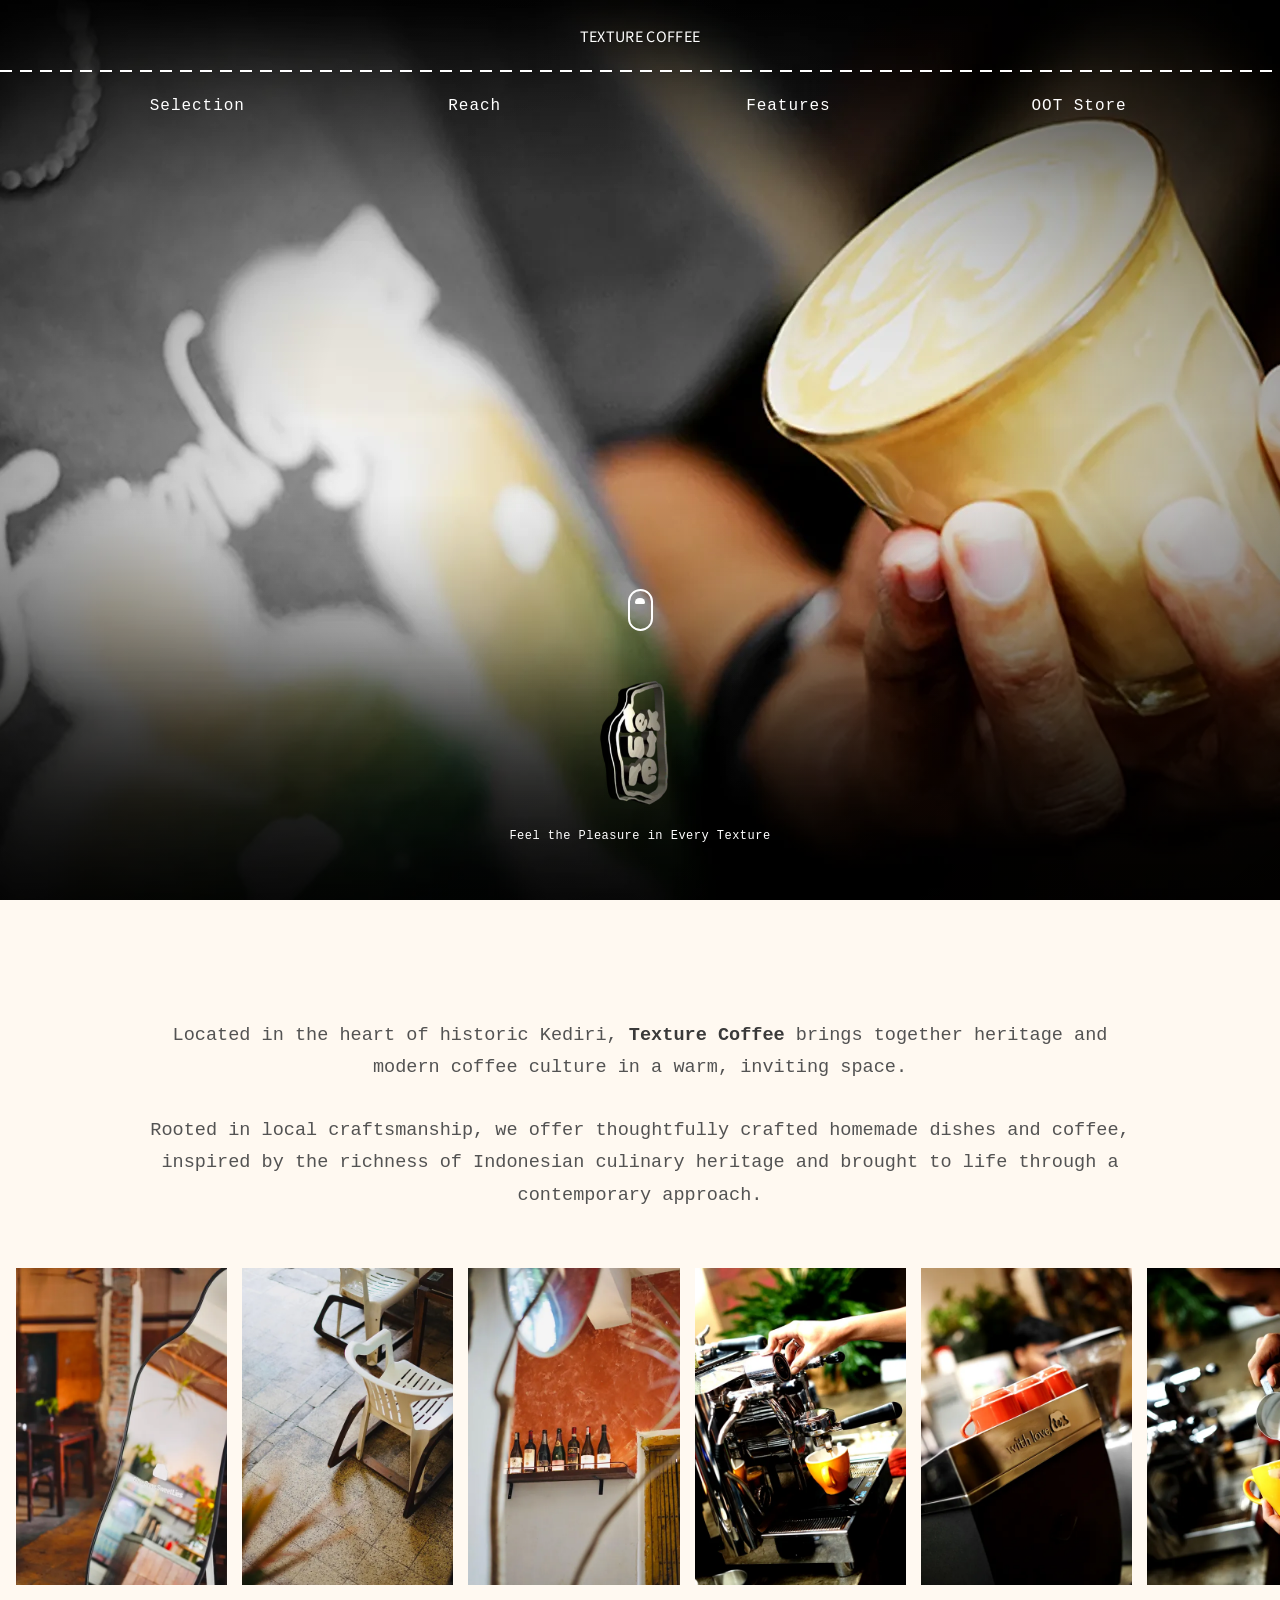
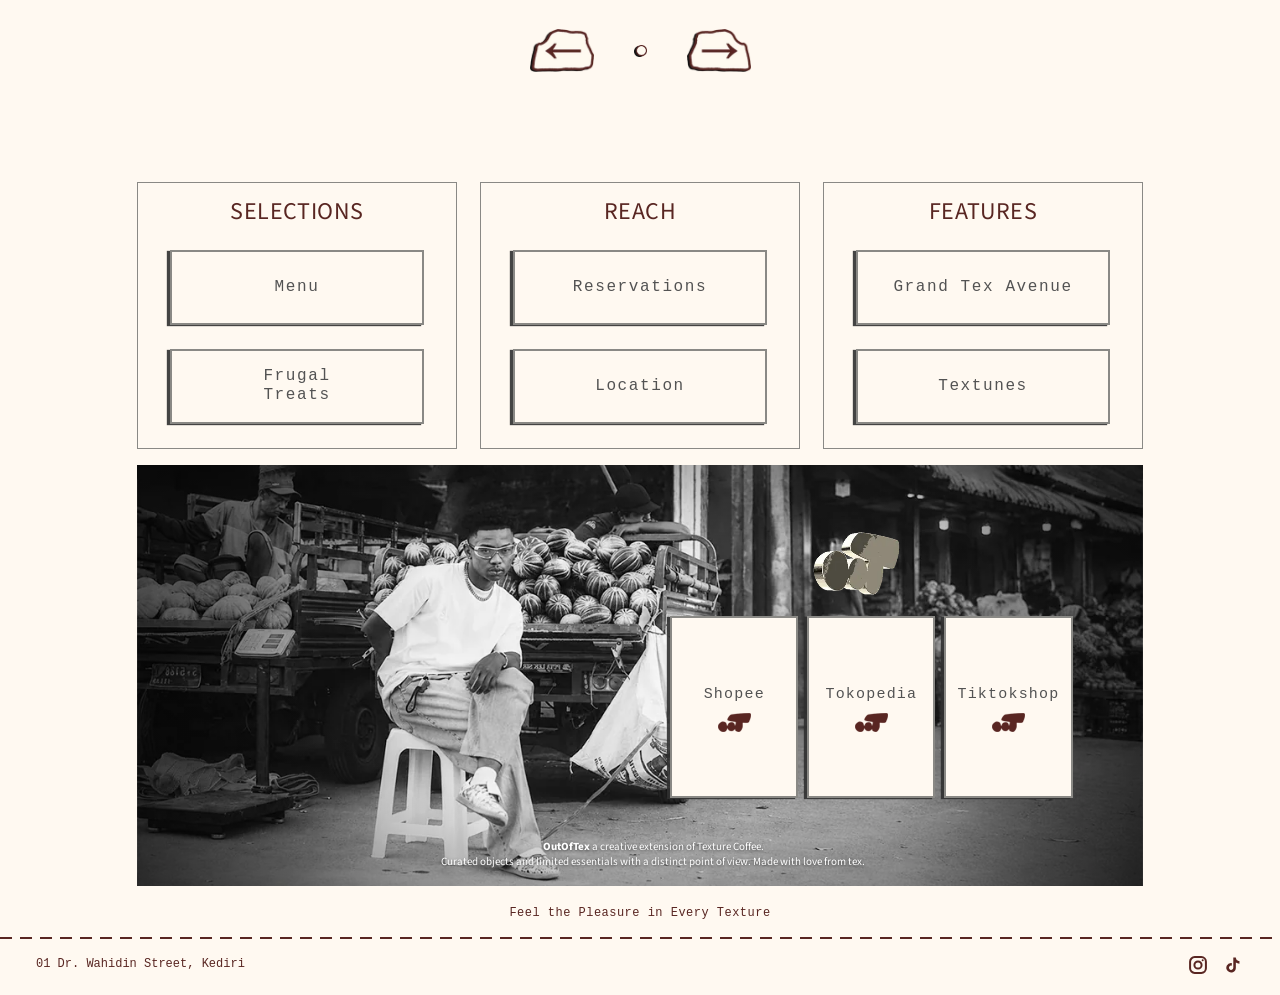
<file: index.html>
<!doctype html>
<html lang="id">
<head>
<meta charset="utf-8">
<meta name="viewport" content="width=device-width, initial-scale=1">
<title>Texture Coffee</title>
<meta name="description" content="Texture Coffee, Kediri — Feel the Pleasure in Every Texture. Menu, Frugal Treats, reservasi, lokasi, Grand Tex Avenue, Textunes, dan OutOfTex Store.">
<meta name="theme-color" content="#fff9f1">
<link rel="icon" href="/assets/logo.gif">
<link rel="preload" as="image" href="/assets/v2/hero.webp" media="(min-width: 900px)">
<link rel="preload" as="image" href="/assets/v2/hero-m.webp" media="(max-width: 899px)">
<link rel="preconnect" href="https://fonts.googleapis.com">
<link rel="preconnect" href="https://fonts.gstatic.com" crossorigin>
<link href="https://fonts.googleapis.com/css2?family=Courier+Prime:wght@400;700&family=Source+Sans+3:wght@400;600&display=swap" rel="stylesheet">
<style>
  :root {
    --cream: #fff9f1;      /* latar */
    --brown: #592622;      /* judul, garis putus-putus, ikon */
    --grey: #8a8985;       /* border kotak & tombol */
    --text: #535353;       /* teks tombol & paragraf */
    --shadow: rgba(48, 48, 48, .9);
    --sans: Aptos, "Myriad Pro", "Source Sans 3", "Segoe UI", sans-serif;
    --mono: "Courier New", "Courier Prime", Courier, monospace;
    --head-h: 72px;
  }
  * { box-sizing: border-box; margin: 0; padding: 0; }
  html { scroll-behavior: smooth; scroll-padding-top: calc(var(--head-h) + 16px); }
  body {
    background: var(--cream); color: var(--text);
    font: 400 16px/1.6 var(--mono);
    -webkit-font-smoothing: antialiased;
  }
  a { color: inherit; text-decoration: none; }
  img { display: block; max-width: 100%; }
  body.locked { overflow: hidden; }

  /* Garis putus-putus khas desain */
  .dash {
    height: 2px; width: 100%;
    background: repeating-linear-gradient(90deg, currentColor 0 12px, transparent 12px 20px);
  }

  /* ---------- Header (transparan di atas hero, krem setelah scroll) ---------- */
  .head {
    position: fixed; inset: 0 0 auto; z-index: 20;
    color: #fff; text-align: center;
    transition: background .3s, color .3s, box-shadow .3s;
  }
  .head .brand {
    display: block; padding: 28px 16px 23px; /* garis putus di y≈70, seperti DESKTOP 1 */
    font: 400 16px/1.2 var(--sans); letter-spacing: .02em;
  }
  .head .brand br { display: none; }
  .head .nav {
    display: grid; grid-template-columns: repeat(4, 1fr);
    max-width: 1300px; margin: 0 auto; padding: 18px 16px 0;
    font-size: 16px; letter-spacing: .06em;
    transition: opacity .25s;
  }
  .head .nav a { justify-self: center; padding: 4px 0; position: relative; }
  /* Posisi menu persis DESKTOP 1 (tengah teks 222/534/887/1214 dari 1440), relatif ke tengah layar */
  @media (min-width: 900px) {
    .head .nav { display: block; position: relative; max-width: none; height: 45px; padding: 0; }
    .head .nav a { position: absolute; top: 18px; left: calc(50% + var(--x) * min(50%, 720px)); transform: translateX(-50%); white-space: nowrap; }
    .head .nav a:nth-child(1) { --x: -.6917; }
    .head .nav a:nth-child(2) { --x: -.2583; }
    .head .nav a:nth-child(3) { --x: .2319; }
    .head .nav a:nth-child(4) { --x: .6861; }
  }
  .head .nav a::before { /* garis bawah menyapu, ala Union */
    content: ""; position: absolute; left: 0; right: 0; bottom: 0; height: 1.5px; background: currentColor;
    transform: scaleX(0); transform-origin: 100% 50%; transition: transform .35s cubic-bezier(.25,.46,.45,.94);
  }
  .head .nav a:hover::before, .head .nav a:focus-visible::before { transform: scaleX(1); transform-origin: 0 50%; }
  .head.solid { background: var(--cream); color: var(--brown); box-shadow: 0 10px 18px -8px rgba(89, 38, 34, .18); }
  .head.solid .nav { opacity: 0; height: 0; padding: 0; overflow: hidden; pointer-events: none; }

  /* ---------- Hero ---------- */
  .hero {
    position: relative; height: 100vh; height: 100svh; min-height: 520px;
    background: #111; overflow: hidden;
    color: #fff; display: flex; flex-direction: column; align-items: center; justify-content: flex-end;
    padding-bottom: 6vh; isolation: isolate;
  }
  .hero-bg {
    position: absolute; inset: 0; z-index: -2;
    background: url(/assets/v2/hero.webp) center 22% / cover no-repeat; /* fokus ke gelas: layar lebar memotong bawah, bukan atas */
  }
  /* Muncul pertama kali ala Union: foto memudar masuk dari latar krem setelah loader hilang */
  .anim .hero { background: var(--cream); }
  .anim .hero-bg, .anim .hero::before { opacity: 0; transition: opacity 1.8s ease-in-out; }
  .anim .hero.ready .hero-bg, .anim .hero.ready::before { opacity: 1; }
  .anim .hero.ready { background: #111; transition: background-color 1.8s ease-in-out; }
  .hero-amb { display: none; }
  /* Layar lebih lebar dari 16:10: foto utuh setinggi layar seperti DESKTOP 1,
     sisi kiri-kanan diisi foto yang sama versi blur (ambient) supaya warnanya menyambung */
  @media (min-width: 900px) and (min-aspect-ratio: 1601/1000) {
    .hero-amb {
      display: block; position: absolute; inset: -140px; z-index: -3;
      background: url(/assets/v2/hero.webp) center / cover no-repeat;
      filter: blur(36px) saturate(1.15) brightness(.72);
    }
    .anim .hero-amb { opacity: 0; transition: opacity 1.8s ease-in-out; }
    .anim .hero.ready .hero-amb { opacity: 1; }
    .hero-bg {
      left: 50%; right: auto; width: 160vh; width: 160svh; transform: translateX(-50%);
      background-size: 100% 100%; background-position: center;
      -webkit-mask-image: linear-gradient(90deg, transparent 0, #000 14%, #000 86%, transparent 100%);
      mask-image: linear-gradient(90deg, transparent 0, #000 14%, #000 86%, transparent 100%);
    }
  }
  .hero::before { /* vignette */
    content: ""; position: absolute; inset: 0; z-index: -1;
    background:
      radial-gradient(ellipse at 50% 45%, rgba(0,0,0,0) 35%, rgba(0,0,0,.55) 100%),
      linear-gradient(to bottom, rgba(0,0,0,.45) 0, rgba(0,0,0,0) 22%, rgba(0,0,0,0) 55%, rgba(0,0,0,.55) 100%);
  }
  .mouse {
    width: 25px; height: 42px; border: 2px solid #fff; border-radius: 13px;
    display: flex; justify-content: center; padding-top: 7px; margin-bottom: 44px;
  }
  .mouse span { width: 10px; height: 6px; border-radius: 6px 6px 2px 2px; background: #fff; animation: wheel 1.6s ease-in-out infinite; } /* bingkai diam, titik kecil naik-turun */
  @keyframes wheel { 0%, 100% { transform: translateY(0); } 50% { transform: translateY(170%); } }
  .hero .logo { display: block; width: 104px; height: auto; margin-bottom: 20px; }
  .anim .hero .mouse, .anim .hero .logo, .anim .hero .tagline { opacity: 0; animation: none; }
  .anim .hero.ready .logo { animation: heroIn .9s cubic-bezier(.25,.46,.45,.94) .6s both; }
  .anim .hero.ready .tagline { animation: heroIn .9s cubic-bezier(.25,.46,.45,.94) .75s both; }
  .anim .hero.ready .mouse { animation: heroIn .9s cubic-bezier(.25,.46,.45,.94) .9s both; }
  @keyframes heroIn { from { opacity: 0; transform: translateY(10px); } to { opacity: 1; transform: none; } }
  .tagline { font-size: 12px; letter-spacing: .04em; }

  /* ---------- Intro + galeri ---------- */
  .intro { padding: 120px 16px 56px; text-align: center; }
  .intro p { max-width: 980px; margin: 0 auto; font-size: clamp(14px, 1.45vw, 20px); line-height: 1.75; }
  .intro p + p { margin-top: 1.6em; }
  .intro b { color: #3a3a3a; }

  .gallery { position: relative; }
  .strip {
    display: flex; gap: 15px; overflow-x: auto; scroll-snap-type: x mandatory;
    padding: 0 16px; scrollbar-width: none; -webkit-overflow-scrolling: touch;
  }
  .strip::-webkit-scrollbar { display: none; }
  .strip img {
    flex: 0 0 auto; width: clamp(150px, 16.5vw, 260px); aspect-ratio: 237 / 356; height: auto;
    object-fit: cover; scroll-snap-align: start; background: #e9e1d4;
  }
  .ctrl { display: flex; justify-content: center; align-items: center; gap: 40px; margin-top: 44px; }
  .ctrl button { width: 64px; padding: 0; border: 0; background: none; cursor: pointer; display: block; transition: transform .15s; }
  .ctrl button img, .ctrl .dot { display: block; width: 100%; height: auto; }
  .ctrl button:hover { transform: translateY(-2px); }
  .ctrl button:active { transform: translateY(1px); }
  .ctrl .dot { width: 13px; }

  /* ---------- Selections / Reach / Features ---------- */
  .groups {
    display: grid; grid-template-columns: repeat(3, 320px); gap: 23px;
    justify-content: center; padding: 110px 16px 16px;
  }
  .group { border: 1px solid var(--grey); padding: 10px 32px 24px; text-align: center; }
  .group h2 { font: 400 24px/1.6 var(--sans); color: var(--brown); letter-spacing: .02em; margin-bottom: 18px; }
  .btns { display: grid; gap: 24px; }
  .btn {
    display: grid; place-items: center; min-height: 75px; padding: 8px 12px;
    background: var(--cream); border: 2px solid var(--grey);
    box-shadow: -3px 1px 1px var(--shadow);
    font-size: 16px; letter-spacing: .1em; line-height: 1.2; text-align: center; color: var(--text);
    position: relative; isolation: isolate; overflow: hidden;
    transition: color .35s cubic-bezier(.25,.46,.45,.94), border-color .35s cubic-bezier(.25,.46,.45,.94), transform .12s, box-shadow .12s;
  }
  /* blok warna menyapu dari kanan ke kiri saat hover, ala Union */
  .btn::before, .shop::before {
    content: ""; position: absolute; inset: 0; z-index: -1; background: var(--brown);
    transform: scaleX(0); transform-origin: 100% 50%; transition: transform .35s cubic-bezier(.25,.46,.45,.94);
  }
  .btn:hover::before, .btn:focus-visible::before, .shop:hover::before, .shop:focus-visible::before { transform: scaleX(1); transform-origin: 0 50%; }
  .btn:hover, .btn:focus-visible, .shop:hover, .shop:focus-visible { color: var(--cream); border-color: var(--brown); }
  .btn:active, .shop:active { transform: translate(-2px, 1px); box-shadow: 0 0 0 var(--shadow); }

  /* ---------- OutOfTex (OOT) ---------- */
  .oot { max-width: 1038px; margin: 0 auto; padding: 0 16px; }
  .oot-photo {
    position: relative; aspect-ratio: 1006 / 421; overflow: hidden;
    background: #333 url(/assets/v2/oot.webp) center / cover no-repeat;
  }
  .oot-photo::before { content: ""; position: absolute; inset: 0; background: radial-gradient(ellipse at center, rgba(0,0,0,0) 45%, rgba(0,0,0,.45) 100%); }
  .oot-logo { position: absolute; left: 66.5%; top: 12%; width: 11.1%; height: auto; }
  .oot-note {
    position: absolute; left: 51.3%; bottom: 4%; transform: translateX(-50%); width: 80%;
    color: #fff; text-align: center; font: 400 11px/1.3 var(--sans); text-shadow: 0 1px 3px rgba(0,0,0,.5);
  }
  .oot-note b { font-weight: 800; }
  .oot-note-m { display: none; }
  .shops { position: absolute; left: 53%; top: 36%; display: flex; gap: 2.2%; width: 40%; }
  .shop {
    flex: 1; aspect-ratio: 120 / 170;
    display: flex; flex-direction: column; align-items: center; justify-content: center; gap: 6px;
    background: var(--cream); border: 2px solid var(--grey); box-shadow: -3px 1px 1px var(--shadow);
    font-size: 15px; letter-spacing: .08em; color: var(--text);
    position: relative; isolation: isolate; overflow: hidden;
    transition: color .35s cubic-bezier(.25,.46,.45,.94), border-color .35s cubic-bezier(.25,.46,.45,.94), transform .12s, box-shadow .12s;
  }
  .shop img { width: 33px; height: 19px; transition: filter .35s cubic-bezier(.25,.46,.45,.94); }
  .shop:hover img, .shop:focus-visible img { filter: brightness(0) invert(96%) sepia(8%) saturate(400%) hue-rotate(330deg); }

  /* ---------- Footer ---------- */
  .foot { color: var(--brown); padding-top: 18px; }
  .foot .tagline { text-align: center; margin-bottom: 14px; }
  .foot .row { display: flex; justify-content: space-between; align-items: center; gap: 16px; padding: 14px 36px 18px; font-size: 12px; }
  .foot .socials { display: flex; gap: 12px; }
  .foot .socials a { display: grid; padding: 2px; transition: transform .15s; }
  .foot .socials a:hover { transform: scale(1.1); }

  /* ---------- QR Tiktokshop (desktop) ---------- */
  .qr { border: 2px solid var(--grey); background: var(--cream); color: var(--text); padding: 26px 30px 24px; margin: auto; text-align: center; max-width: 340px; }
  .qr::backdrop { background: rgba(40, 24, 20, .6); }
  .qr h3 { font: 400 22px/1.4 var(--sans); color: var(--brown); letter-spacing: .1em; margin-bottom: 14px; }
  .qr img { display: block; width: 220px; height: 220px; margin: 0 auto 14px; image-rendering: pixelated; }
  .qr p { font-size: 13px; line-height: 1.5; margin-bottom: 18px; }
  .qr .btn { min-height: 44px; width: 100%; font: inherit; font-size: 14px; letter-spacing: .1em; cursor: pointer; }

  /* ---------- Viewer Menu / Frugal Treats ---------- */
  .viewer {
    border: 2px solid var(--grey); padding: 0; margin: auto;
    width: min(620px, 100vw); height: min(100dvh, 920px); max-width: 100vw; max-height: 100dvh;
    background: var(--cream); color: var(--text); display: flex; flex-direction: column;
  }
  .viewer:not([open]) { display: none; }
  .viewer::backdrop { background: rgba(40, 24, 20, .6); }
  .viewer-bar { display: flex; align-items: center; gap: 12px; padding: 12px 12px 12px 20px; color: var(--brown); }
  .viewer-bar h3 { flex: 1; font: 400 20px var(--sans); letter-spacing: .04em; text-transform: uppercase; }
  .viewer-bar a { font-size: 13px; text-decoration: underline; color: var(--text); }
  .viewer-close {
    width: 40px; height: 40px; border: 2px solid var(--grey); background: var(--cream); color: var(--text);
    cursor: pointer; font-size: 20px; line-height: 1; box-shadow: -2px 1px 1px var(--shadow);
  }
  .viewer .dash { color: var(--brown); }
  .viewer-body {
    flex: 1; overflow-y: auto; -webkit-overflow-scrolling: touch; overscroll-behavior: contain;
    background: #efe7da; display: flex; flex-direction: column; gap: 6px;
  }
  .viewer-body img { width: 100%; height: auto; aspect-ratio: 1200 / 1698; background: #efe7da; }

  /* ---------- Animasi ala Union: loader + muncul saat discroll ---------- */
  .loader {
    position: fixed; inset: 0; z-index: 100; background: #601708; /* merah opening dari klien */
    display: grid; place-items: center; transition: opacity .6s cubic-bezier(.25,.46,.45,.94), visibility .6s;
    animation: loaderOut .6s 4s forwards; /* cadangan kalau JS gagal */
  }
  .loader img { width: 64px; height: auto; animation: logoLoading 2s infinite; }
  .loader.done { opacity: 0; visibility: hidden; }
  @keyframes logoLoading { 0% { opacity: 0; } 25%, 75% { opacity: 1; } 100% { opacity: 0; } }
  @keyframes loaderOut { to { opacity: 0; visibility: hidden; } }
  .anim .reveal { opacity: 0; transform: translateY(10px); transition: opacity .9s cubic-bezier(.25,.46,.45,.94) var(--d, 0s), transform .9s cubic-bezier(.25,.46,.45,.94) var(--d, 0s); }
  .anim .reveal.in { opacity: 1; transform: none; }
  .strip img { transition: filter .5s cubic-bezier(.25,.46,.45,.94); }
  .strip img:hover { filter: brightness(1.08) contrast(1.04); }
  @media (prefers-reduced-motion: reduce) {
    .loader { display: none; }
    .anim .hero-bg, .anim .hero-amb, .anim .hero::before, .anim .hero .mouse, .anim .hero .logo, .anim .hero .tagline { animation: none; opacity: 1; transition: none; }
    .anim .reveal { opacity: 1; transform: none; transition: none; }
    .strip { scroll-behavior: auto; }
  }

  /* ---------- HP ---------- */
  @media (max-width: 899px) {
    :root { --head-h: 70px; }
    /* Ukuran HP mengikuti MOBILE 1: artboard 589x1280 = satu layar, 1px desain = 100vw/589 */
    .head .brand { padding: 6.9vw 16px 3vw; font-size: max(10px, 2.72vw); line-height: 1.25; }
    .head .brand br { display: inline; }
    .head .nav { display: none; }
    .head:not(.solid) .dash { opacity: 0; }
    .hero { height: 88.75vh; height: 88.75svh; min-height: 0; padding-bottom: 10.6vw; } /* teks intro mengintip di bawah, seperti desain */
    .hero-bg { background-image: url(/assets/v2/hero-m.webp); background-position: center; }
    .hero::after { /* garis putus-putus di batas bawah hero: krem di atas foto; setelah discroll garis header jadi merah */
      content: ""; position: absolute; left: 0; right: 0; bottom: 0; height: 2px;
      background: repeating-linear-gradient(90deg, var(--cream) 0 12px, transparent 12px 20px);
    }
    .mouse { width: 4.24vw; height: 7.13vw; min-width: 16px; min-height: 27px; border-width: 1.5px; padding-top: 1.36vw; margin-bottom: 7.5vw; }
    .mouse span { width: 2.04vw; height: 1.36vw; min-width: 7px; min-height: 5px; }
    .hero .logo { width: 15.1vw; margin-bottom: 1.8vw; }
    .hero .tagline { font-size: max(8px, 1.53vw); }

    .intro { padding: 5.3vw 20px 40px; }
    .intro p { font-size: max(12px, 3.06vw); }
    .strip { gap: 10px; }
    .strip img { width: 40vw; }
    .ctrl { margin-top: 24px; gap: 24px; }
    .ctrl button { width: 50px; }
    .ctrl .dot { width: 11px; }

    .groups { grid-template-columns: 1fr; gap: 26px; padding: 44px 20px 8px; }
    .group { border: 0; padding: 0; }
    .group h2 { font-size: 21px; margin-bottom: 12px; }
    .btns { grid-template-columns: 1fr 1fr; gap: 16px; }
    .btn { min-height: 56px; font-size: 13px; letter-spacing: .08em; }

    .oot { padding: 56px 0 0; }
    .oot-photo { aspect-ratio: 590 / 247; }
    .oot-logo { left: 66.8%; top: 30%; width: 19%; }
    .oot-note { display: none; }
    .oot-note-m { display: block; position: absolute; left: 4%; bottom: 5%; width: 92%; height: auto; }
    .shops { position: static; width: auto; padding: 32px 24px 0; gap: 16px; }
    .shop { aspect-ratio: 1; font-size: 13px; letter-spacing: .06em; }
    .shop img { width: 30px; height: 17px; }

    .foot { padding-top: 56px; }
    .foot .tagline { font-size: 10px; }
    .foot .row { padding: 12px 24px 18px; font-size: 10px; }
  }
  @media (max-width: 360px) { .shop { font-size: 11px; letter-spacing: .02em; } }
</style>
</head>
<body>
<script>document.documentElement.classList.add('anim');</script>
<div class="loader" id="loader" aria-hidden="true"><img src="/assets/v2/logo-white.png" width="89" height="119" alt=""></div>

<header class="head" id="head">
  <a class="brand" href="#top">TEXTURE<br> COFFEE</a>
  <div class="dash"></div>
  <nav class="nav" aria-label="Navigasi">
    <a href="#selections">Selection</a>
    <a href="#reach">Reach</a>
    <a href="#features">Features</a>
    <a href="#oot">OOT Store</a>
  </nav>
</header>

<section class="hero" id="top">
  <div class="hero-amb" aria-hidden="true"></div>
  <div class="hero-bg" aria-hidden="true"></div>
  <a class="mouse" href="#intro" aria-label="Scroll ke bawah"><span></span></a>
  <picture><source srcset="/assets/v2/logo-spin.webp" type="image/webp"><img class="logo" src="/assets/v2/logo-spin.gif" width="173" height="220" alt="Logo texture" fetchpriority="high"></picture>
  <p class="tagline">Feel the Pleasure in Every Texture</p>
</section>

<main>
  <section class="intro" id="intro">
    <p>Located in the heart of historic Kediri, <b>Texture Coffee</b> brings together heritage and modern coffee culture in a warm, inviting space.</p>
    <p>Rooted in local craftsmanship, we offer thoughtfully crafted homemade dishes and coffee, inspired by the richness of Indonesian culinary heritage and brought to life through a contemporary approach.</p>
  </section>

  <section class="gallery" aria-label="Galeri Texture Coffee">
    <div class="strip" id="strip">
      <img src="/assets/v2/g1.webp" width="237" height="356" alt="Cermin dan sudut ruang Texture Coffee">
      <img src="/assets/v2/g2.webp" width="237" height="356" alt="Kursi putih di lantai teraso">
      <img src="/assets/v2/g3.webp" width="237" height="356" alt="Rak botol di dinding terakota">
      <img src="/assets/v2/g4.webp" width="237" height="356" alt="Barista menyiapkan espresso">
      <img src="/assets/v2/g5.webp" width="237" height="356" alt="Cangkir oranye di atas mesin espresso">
      <img src="/assets/v2/g6.webp" width="237" height="356" alt="Barista menuang latte art">
      <img src="/assets/v2/g7.webp" width="237" height="356" alt="Area bar Texture Coffee" loading="lazy">
      <img src="/assets/v2/g8.webp" width="237" height="356" alt="Jersey dan disco ball di dinding" loading="lazy">
      <img src="/assets/v2/g9.webp" width="237" height="356" alt="Pantulan ruang di cermin cembung" loading="lazy">
      <img src="/assets/v2/g10.webp" width="237" height="356" alt="Burger dan kentang goreng" loading="lazy">
      <img src="/assets/v2/g11.webp" width="237" height="356" alt="Ayam goreng dan potato wedges" loading="lazy">
      <img src="/assets/v2/g12.webp" width="237" height="356" alt="Chicken katsu dengan mac and cheese" loading="lazy">
      <img src="/assets/v2/g13.webp" width="237" height="356" alt="Es kopi susu Texture" loading="lazy">
      <img src="/assets/v2/g14.webp" width="237" height="356" alt="Minuman soda stroberi" loading="lazy">
      <img src="/assets/v2/g15.webp" width="237" height="356" alt="Es kopi krim di meja" loading="lazy">
    </div>
    <div class="ctrl">
      <button class="prev" id="prev" aria-label="Foto sebelumnya"><img src="/assets/v2/slide-l.webp" width="140" height="94" alt=""></button>
      <img class="dot" src="/assets/v2/slide-dot.webp" width="40" height="37" alt="" aria-hidden="true">
      <button class="next" id="next" aria-label="Foto berikutnya"><img src="/assets/v2/slide-r.webp" width="140" height="94" alt=""></button>
    </div>
  </section>

  <div class="groups">
    <section class="group" id="selections">
      <h2>SELECTIONS</h2>
      <div class="btns">
        <a class="btn" href="https://drive.google.com/file/d/1sEipgV9thM8fFejZK60uVRUVrgVLJTvY/view?usp=sharing" target="_blank" rel="noopener" data-pages="menu" data-count="13" data-title="Menu">Menu</a>
        <a class="btn" href="https://drive.google.com/file/d/10nZ4mXNoNHIncA9vWqNdGDAVyyY6gwCb/view?usp=sharing" target="_blank" rel="noopener" data-pages="frugal" data-count="4" data-title="Frugal Treats">Frugal<br>Treats</a>
      </div>
    </section>
    <section class="group" id="reach">
      <h2>REACH</h2>
      <div class="btns">
        <a class="btn" href="https://wa.me/6282144380001" target="_blank" rel="noopener">Reservations</a>
        <a class="btn" href="https://maps.app.goo.gl/4PXBMvExqJFBVyEt5" target="_blank" rel="noopener">Location</a>
      </div>
    </section>
    <section class="group" id="features">
      <h2>FEATURES</h2>
      <div class="btns">
        <a class="btn" href="/grandtexavenue/">Grand Tex Avenue</a>
        <a class="btn" href="https://open.spotify.com/user/31hdk2fr2zlb3qqzt5osuafjgpli" target="_blank" rel="noopener">Textunes</a>
      </div>
    </section>
  </div>

  <section class="oot" id="oot" aria-label="OutOfTex Store">
    <div class="oot-photo">
      <picture><source srcset="/assets/v2/oot-spin.webp" type="image/webp"><img class="oot-logo" src="/assets/v2/oot-spin.gif" width="220" height="159" alt="OutOfTex" loading="lazy"></picture>
      <p class="oot-note"><b>OutOfTex</b> a creative extension of Texture Coffee.<br>Curated objects and limited essentials with a distinct point of view. Made with love from tex.</p>
      <img class="oot-note-m" src="/assets/v2/oot-note-m.webp" width="1400" height="87" alt="OutOfTex a creative extension of Texture Coffee. Curated objects and limited essentials with a distinct point of view. Made with love from tex." loading="lazy">
      <div class="shops shops-desk"></div>
    </div>
  </section>
</main>

<footer class="foot">
  <p class="tagline">Feel the Pleasure in Every Texture</p>
  <div class="dash"></div>
  <div class="row">
    <a href="https://maps.app.goo.gl/4PXBMvExqJFBVyEt5" target="_blank" rel="noopener">01 Dr. Wahidin Street, Kediri</a>
    <nav class="socials" aria-label="Media sosial">
      <a href="https://instagram.com/texturecoffee_" target="_blank" rel="noopener" aria-label="Instagram Texture Coffee">
        <svg width="20" height="20" viewBox="0 0 24 24" fill="none" stroke="currentColor" stroke-width="2.4"><rect x="2.5" y="2.5" width="19" height="19" rx="5.5"/><circle cx="12" cy="12" r="4.3"/><circle cx="17.6" cy="6.4" r="1.2" fill="currentColor" stroke="none"/></svg>
      </a>
      <a href="https://tiktok.com/@texturecoffee_" target="_blank" rel="noopener" aria-label="TikTok Texture Coffee">
        <svg width="18" height="20" viewBox="0 0 24 24" fill="currentColor"><path d="M19.6 6.7a4.8 4.8 0 0 1-3.8-4.2V2h-3.4v13.7a2.9 2.9 0 0 1-5.2 1.7 2.9 2.9 0 0 1 3.2-4.5V9.4a6.3 6.3 0 0 0-5.4 10.7 6.3 6.3 0 0 0 10.8-4.4V8.7a8.2 8.2 0 0 0 4.8 1.5V6.8c-.3 0-.7 0-1-.1z"/></svg>
      </a>
    </nav>
  </div>
</footer>

<template id="shop-cards">
  <a class="shop" href="https://shopee.co.id/texturecoffee" target="_blank" rel="noopener">Shopee<img src="/assets/v2/oot-brown.png" alt=""></a>
  <a class="shop" href="https://tk.tokopedia.com/ZSQBFTdjK" target="_blank" rel="noopener">Tokopedia<img src="/assets/v2/oot-brown.png" alt=""></a>
  <a class="shop" href="https://vt.tiktok.com/ZSQBYGbRV" target="_blank" rel="noopener" data-qr>Tiktokshop<img src="/assets/v2/oot-brown.png" alt=""></a>
</template>

<dialog class="qr" id="qr" aria-labelledby="qr-title">
  <h3 id="qr-title">Tiktokshop</h3>
  <img src="/assets/v2/tiktokshop-qr.svg" width="220" height="220" alt="QR code Tiktokshop OutOfTex">
  <p>TikTok Shop hanya bisa dibuka di aplikasi TikTok.<br>Scan QR ini pakai kamera HP.</p>
  <button type="button" class="btn" id="qr-close">Tutup</button>
</dialog>

<dialog class="viewer" id="viewer" aria-labelledby="viewer-title">
  <div class="viewer-bar">
    <h3 id="viewer-title"></h3>
    <a id="viewer-ext" href="#" target="_blank" rel="noopener">Buka di Drive</a>
    <button class="viewer-close" id="viewer-close" aria-label="Tutup">×</button>
  </div>
  <div class="dash"></div>
  <div class="viewer-body" id="viewer-body"></div>
</dialog>

<script>
  // Loader: logo berkedip di atas latar cokelat, hilang setelah halaman siap
  const loader = document.getElementById('loader');
  const heroEl = document.getElementById('top');
  let shown = false;
  const hideLoader = () => {
    if (shown) return; shown = true;
    loader.classList.add('done');
    setTimeout(() => heroEl.classList.add('ready'), 250); /* foto mulai memudar setelah loader hilang, supaya fade-nya terlihat */
  };
  if (document.readyState === 'complete') setTimeout(hideLoader, 400);
  else addEventListener('load', () => setTimeout(hideLoader, 400));
  setTimeout(hideLoader, 3000);

  // Muncul saat discroll: naik 10px sambil memudar, berurutan
  const groupsReveal = [
    ['.intro p', .15], ['.strip img', .08], ['.ctrl', 0], ['.group', .12],
    ['.oot-photo', 0], ['.foot .tagline', 0], ['.foot .row', .1]
  ];
  const io = new IntersectionObserver(es => es.forEach(e => {
    if (e.isIntersecting) { e.target.classList.add('in'); io.unobserve(e.target); }
  }), { rootMargin: '0px 0px -8% 0px' });
  const ioFoot = new IntersectionObserver(es => es.forEach(e => {
    if (e.isIntersecting) { e.target.classList.add('in'); ioFoot.unobserve(e.target); }
  }));
  groupsReveal.forEach(([sel, gap]) => document.querySelectorAll(sel).forEach((el, i) => {
    el.classList.add('reveal');
    el.style.setProperty('--d', (Math.min(i, 6) * gap).toFixed(2) + 's');
    (el.closest('.foot') ? ioFoot : io).observe(el);
  }));

  // Header: transparan di atas hero, jadi krem setelah lewat hero
  const head = document.getElementById('head');
  const hero = document.getElementById('top');
  new IntersectionObserver(([e]) => head.classList.toggle('solid', !e.isIntersecting),
    { rootMargin: '-80px 0px 0px 0px' }).observe(hero);

  // Kartu toko OOT: di desktop menumpang di atas foto, di HP di bawah foto
  const wide = matchMedia('(min-width: 900px)');
  const tpl = document.getElementById('shop-cards');
  const shops = document.createElement('div');
  shops.className = 'shops';
  shops.append(tpl.content.cloneNode(true));
  const placeShops = () => {
    const photo = document.querySelector('.oot-photo');
    (wide.matches ? photo : photo.parentNode).appendChild(shops);
  };
  document.querySelector('.shops-desk').remove();
  placeShops();
  wide.addEventListener('change', placeShops);

  // Tiktokshop: link pendek membuka aplikasi TikTok (snssdk1180://). Di komputer tab jadi kosong, jadi tampilkan QR untuk discan HP.
  const qr = document.getElementById('qr');
  const desktop = matchMedia('(hover: hover) and (pointer: fine)');
  shops.querySelector('[data-qr]').addEventListener('click', e => {
    if (!desktop.matches || !qr.showModal) return;
    e.preventDefault(); qr.showModal();
  });
  document.getElementById('qr-close').addEventListener('click', () => qr.close());
  qr.addEventListener('click', e => { if (e.target === qr) qr.close(); });

  // Galeri: panah geser satu foto, di ujung kembali ke awal/akhir
  const strip = document.getElementById('strip');
  const step = () => strip.querySelector('img').getBoundingClientRect().width + parseFloat(getComputedStyle(strip).columnGap || 15);
  const slide = dir => {
    const max = strip.scrollWidth - strip.clientWidth - 2;
    if (dir > 0 && strip.scrollLeft >= max) strip.scrollTo({ left: 0, behavior: 'smooth' });
    else if (dir < 0 && strip.scrollLeft <= 2) strip.scrollTo({ left: strip.scrollWidth, behavior: 'smooth' });
    else strip.scrollBy({ left: dir * step(), behavior: 'smooth' });
  };
  document.getElementById('prev').addEventListener('click', () => slide(-1));
  document.getElementById('next').addEventListener('click', () => slide(1));

  // Menu & Frugal Treats: halaman PDF (assets/<nama>/<n>.webp) tampil di dalam halaman
  const viewer = document.getElementById('viewer');
  const body = document.getElementById('viewer-body');
  document.querySelectorAll('[data-pages]').forEach(a => a.addEventListener('click', e => {
    if (!viewer.showModal) return; // browser lama: buka Drive
    e.preventDefault();
    const title = a.dataset.title;
    document.getElementById('viewer-title').textContent = title;
    document.getElementById('viewer-ext').href = a.href;
    body.innerHTML = '';
    for (let i = 1; i <= +a.dataset.count; i++) {
      const img = new Image();
      img.src = `/assets/${a.dataset.pages}/${i}.webp`;
      img.alt = `${title} halaman ${i}`;
      img.loading = i <= 2 ? 'eager' : 'lazy';
      img.decoding = 'async';
      body.appendChild(img);
    }
    body.scrollTop = 0;
    viewer.showModal();
    document.body.classList.add('locked');
  }));
  document.getElementById('viewer-close').addEventListener('click', () => viewer.close());
  viewer.addEventListener('click', e => { if (e.target === viewer) viewer.close(); });
  viewer.addEventListener('close', () => document.body.classList.remove('locked'));
</script>
</body>
</html>
</file>
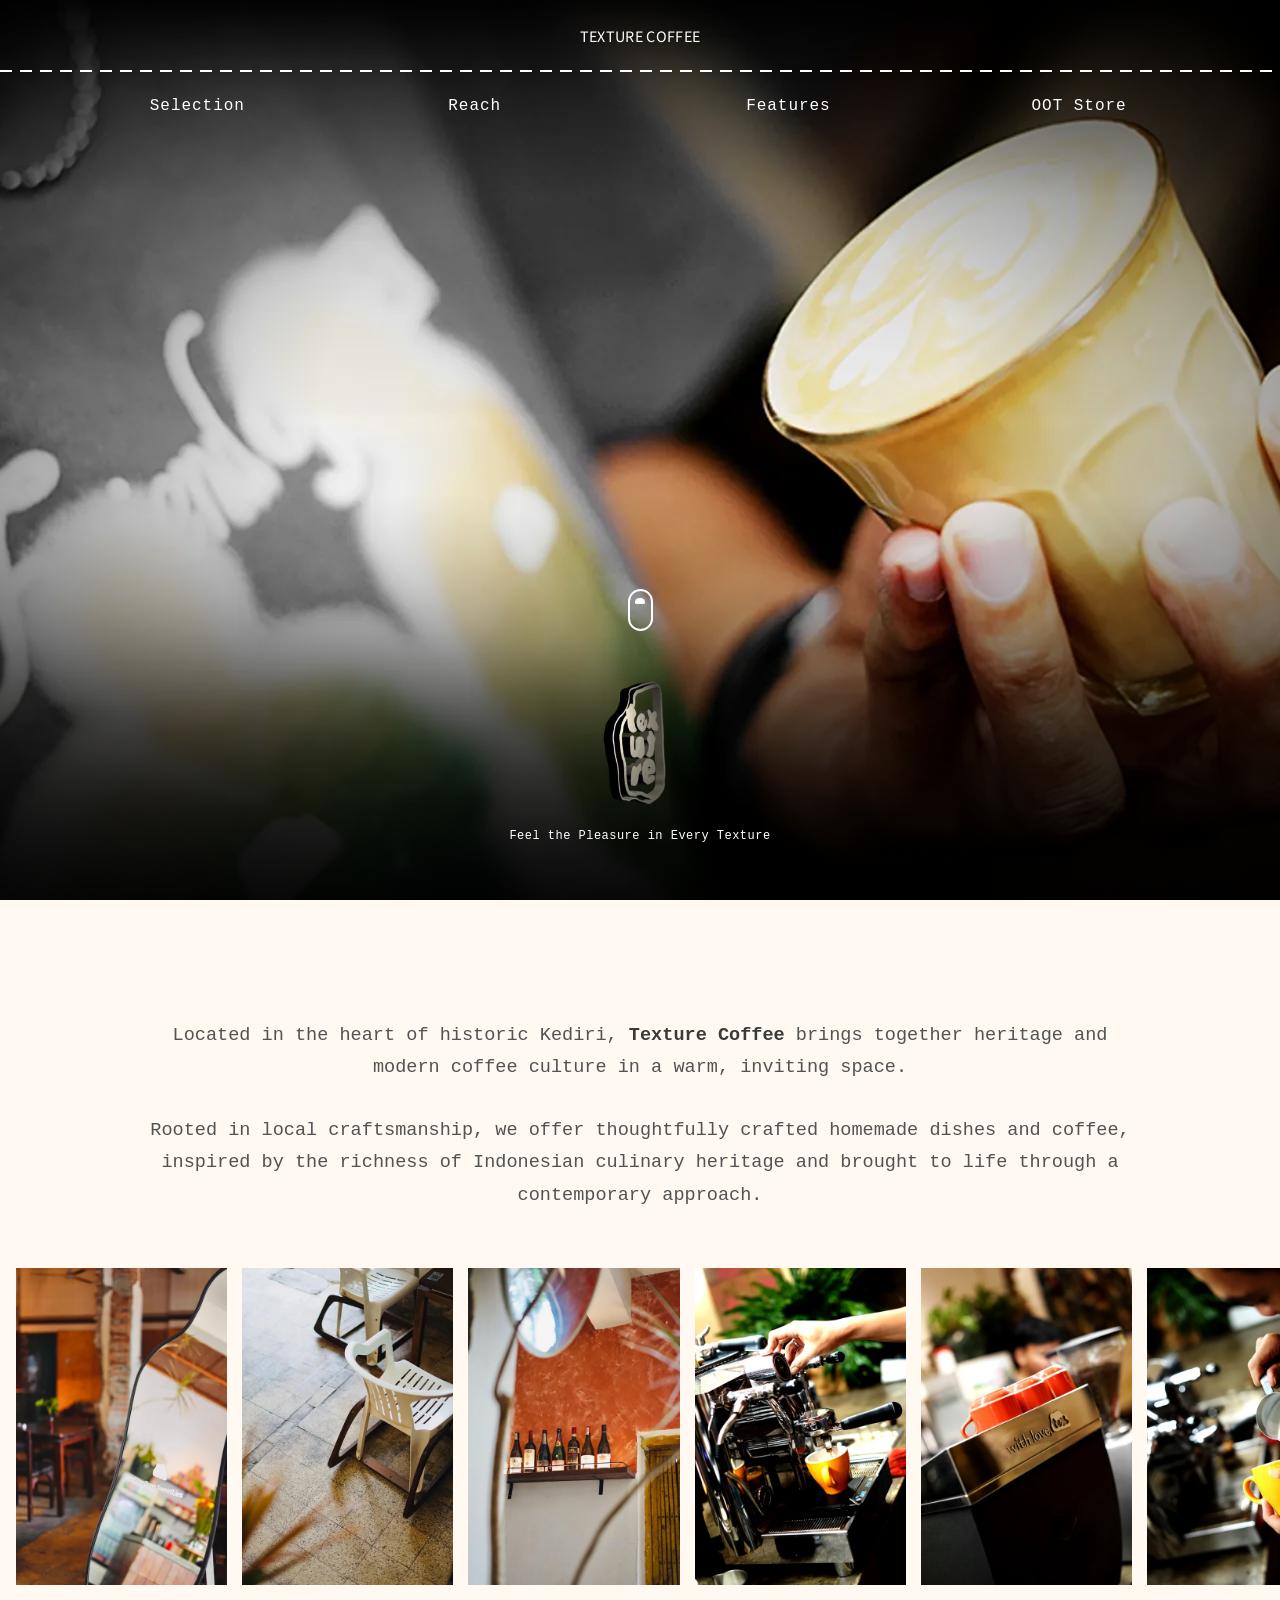
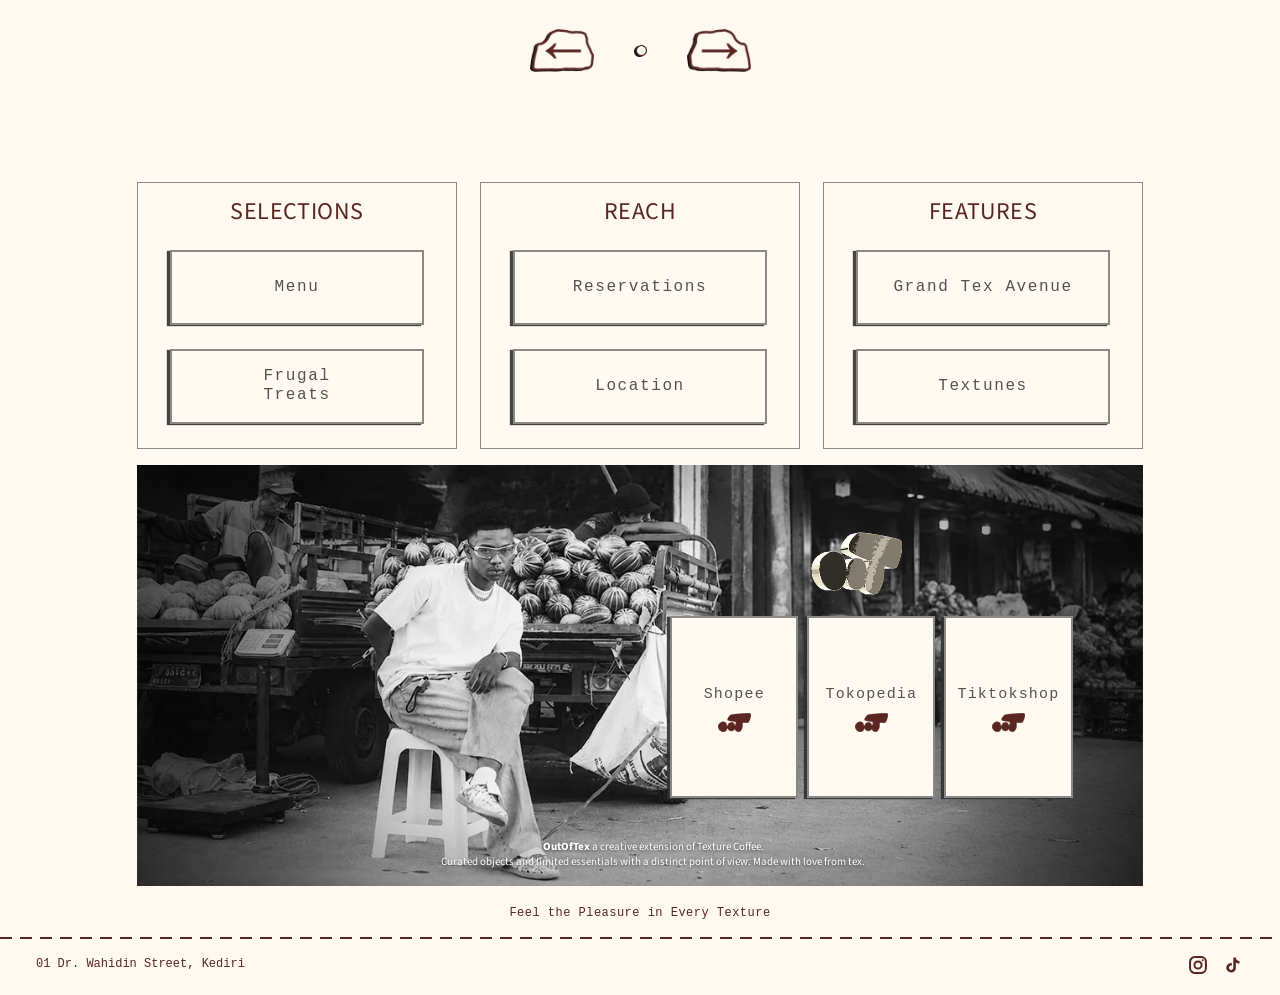
<file: menu/index.html>
<!doctype html>
<html lang="id">
<head>
<meta charset="utf-8">
<meta name="viewport" content="width=device-width, initial-scale=1">
<title>Texture Coffee</title>
<link rel="canonical" href="/">
<meta http-equiv="refresh" content="0; url=/#selections">
<script>location.replace('/#selections');</script>
</head>
<body>
<p><a href="/#selections">Texture Coffee</a></p>
</body>
</html>
</file>
